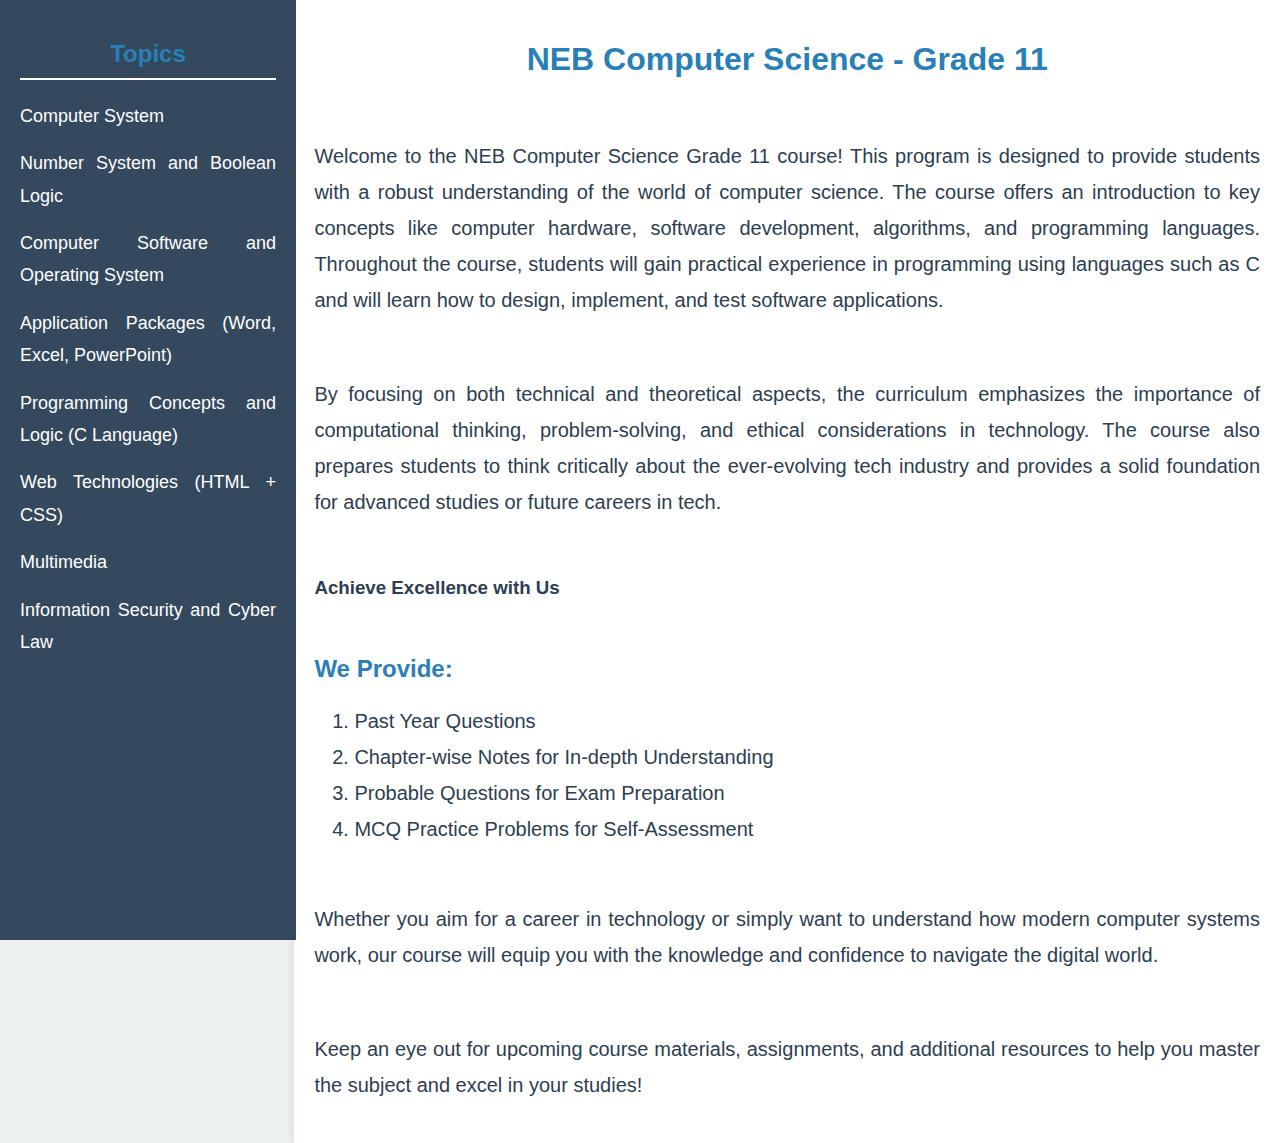
<file: index.html>
<html>
  <head>
    <title>NEB Computer Science - Grade 11</title>
    <link rel="stylesheet" href="index.css" />
  </head>
  <body>
    <div id="main">
      <div id="TOC">
        <h2>Topics</h2>
        <ul id="tocul">
          <a href="compsystem.html"><li>Computer System</li></a>
          <a href="BOOLEAN.html"><li>Number System and Boolean Logic</li></a>
          <a href="os.html"><li>Computer Software and Operating System</li></a>
          <li>Application Packages (Word, Excel, PowerPoint)</li>
          <li>Programming Concepts and Logic (C Language)</li>
          <li>Web Technologies (HTML + CSS)</li>
          <li>Multimedia</li>
          <li>Information Security and Cyber Law</li>
        </ul>
      </div>

      <div id="details">
        <h1 style="text-align: center">NEB Computer Science - Grade 11</h1>
        <br />
        <p style="text-align: justify; font-size: 20px">
          Welcome to the NEB Computer Science Grade 11 course! This program is
          designed to provide students with a robust understanding of the world
          of computer science. The course offers an introduction to key concepts
          like computer hardware, software development, algorithms, and
          programming languages. Throughout the course, students will gain
          practical experience in programming using languages such as C and will
          learn how to design, implement, and test software applications.
        </p>
        <br />
        <p style="text-align: justify; font-size: 20px">
          By focusing on both technical and theoretical aspects, the curriculum
          emphasizes the importance of computational thinking, problem-solving,
          and ethical considerations in technology. The course also prepares
          students to think critically about the ever-evolving tech industry and
          provides a solid foundation for advanced studies or future careers in
          tech.
        </p>
        <br />
        <h3>Achieve Excellence with Us</h3>
        <br />
        <h2>We Provide:</h2>
        <ol>
          <li style="text-align: justify; font-size: 20px">
            Past Year Questions
          </li>
          <li style="text-align: justify; font-size: 20px">
            Chapter-wise Notes for In-depth Understanding
          </li>
          <li style="text-align: justify; font-size: 20px">
            Probable Questions for Exam Preparation
          </li>
          <li style="text-align: justify; font-size: 20px">
            MCQ Practice Problems for Self-Assessment
          </li>
        </ol>
        <br />
        <p style="text-align: justify; font-size: 20px">
          Whether you aim for a career in technology or simply want to
          understand how modern computer systems work, our course will equip you
          with the knowledge and confidence to navigate the digital world.
        </p>
        <br />
        <p style="text-align: justify; font-size: 20px">
          Keep an eye out for upcoming course materials, assignments, and
          additional resources to help you master the subject and excel in your
          studies!
        </p>
      </div>
    </div>
  </body>
</html>
</file>
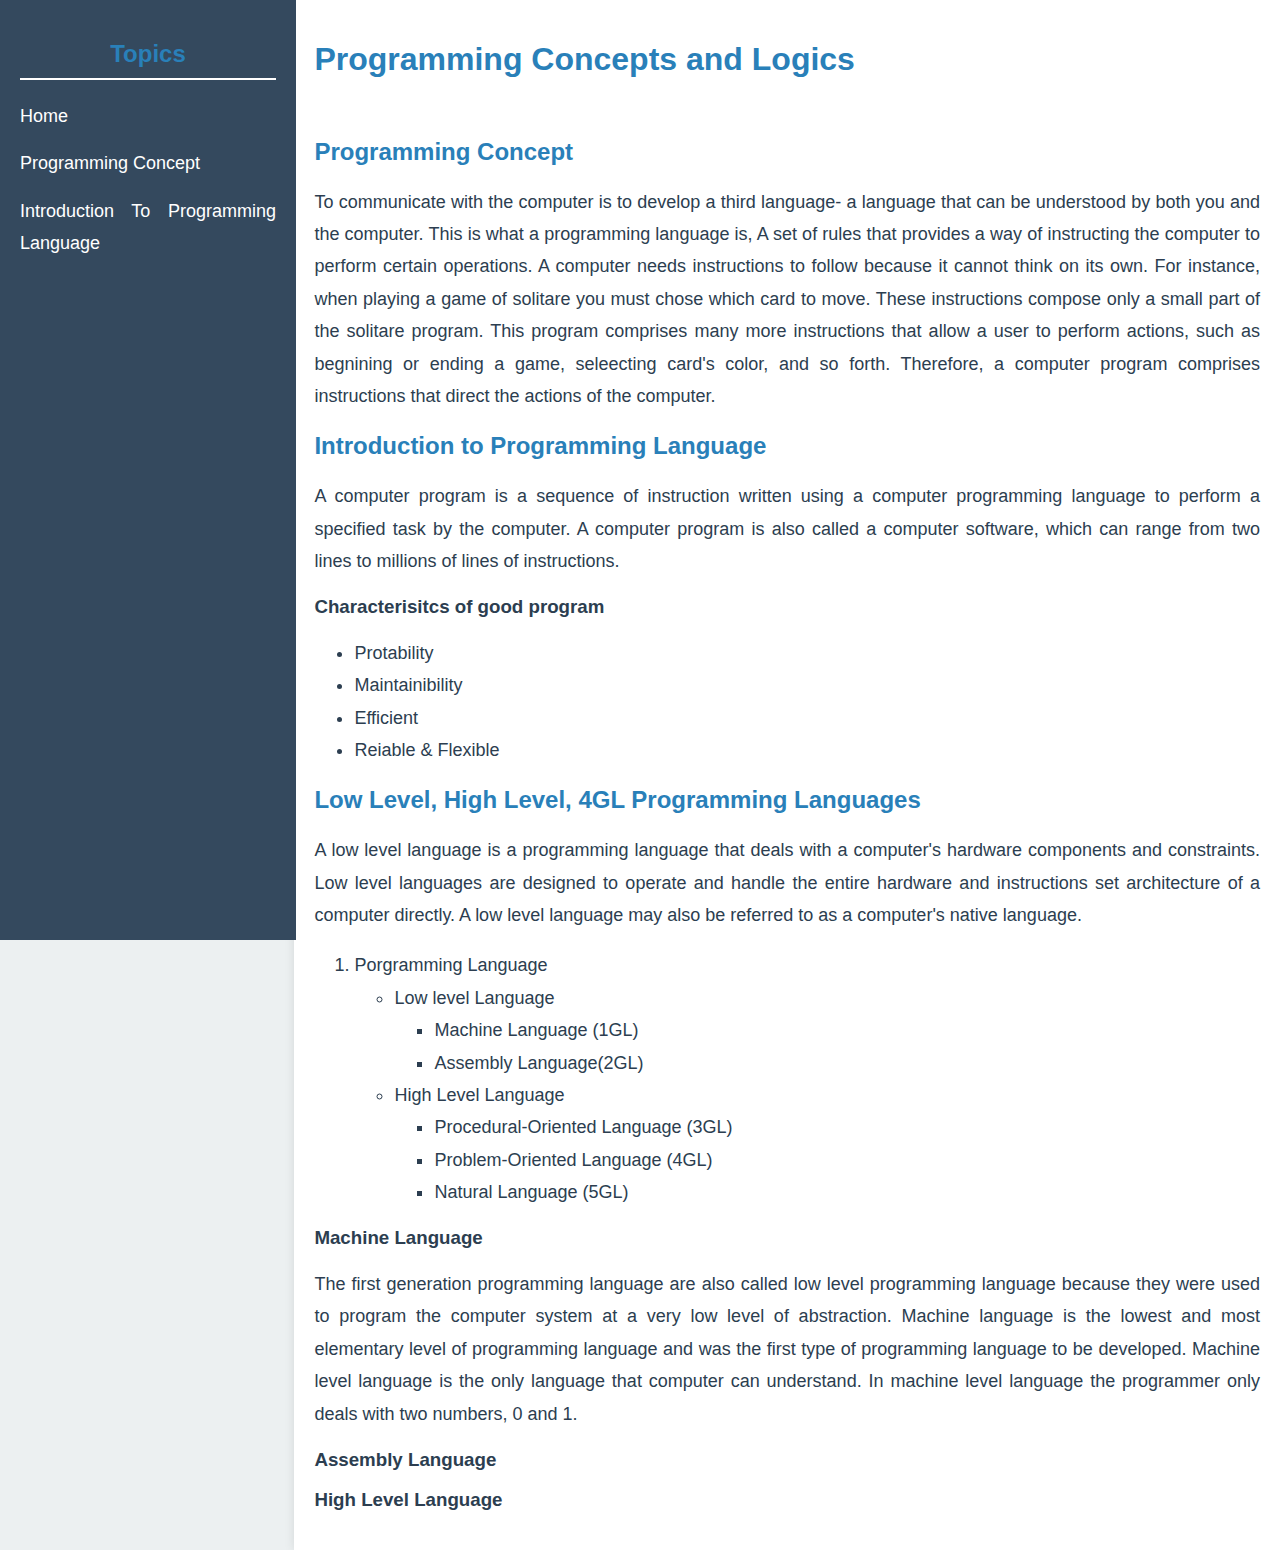
<file: c.html>
<html>
  <head>
    <title>Computer System</title>
    <link rel="stylesheet" href="index.css" />
  </head>
  <body>
    <div id="main">
      <div id="TOC">
        <h2>Topics</h2>
        <ul>
          <li><a href="index.html">Home</li></a>
          <li><a href="#concept">Programming Concept</li></a>
          <li><a href="#intro2pro">Introduction To Programming Language</li></a>
          
        </ul>
      </div>

      <div id="details">
        <h1>Programming Concepts and Logics</h1>
        <br />
        <h2 id="concept">Programming Concept</h2>
        <p>
          To communicate with the computer is to develop a third language- a
          language that can be understood by both you and the computer. This is
          what a programming language is, A set of rules that provides a way of
          instructing the computer to perform certain operations. A computer
          needs instructions to follow because it cannot think on its own. For
          instance, when playing a game of solitare you must chose which card to
          move. These instructions compose only a small part of the solitare
          program. This program comprises many more instructions that allow a
          user to perform actions, such as begnining or ending a game,
          seleecting card's color, and so forth. Therefore, a computer program
          comprises instructions that direct the actions of the computer.
        </p>
        <h2 id="intro2pro">Introduction to Programming Language</h2>
        <p>
          A computer program is a sequence of instruction written using a
          computer programming language to perform a specified task by the
          computer. A computer program is also called a computer software, which
          can range from two lines to millions of lines of instructions.
          <h3>Characterisitcs of good program</h3>
          <ul>
            <li>Protability</li>
            <li>Maintainibility</li>
            <li>Efficient</li>
            <li>Reiable & Flexible</li>
          </ul>
        </p>
        <h2 id="level">Low Level, High Level, 4GL Programming Languages</h2>
        <p>
            A low level language is a programming language that deals with a computer's hardware components and constraints. Low level languages are designed to operate and handle the entire hardware and instructions set architecture of a computer directly. A low level language may also be referred to as a computer's native language.
        </p>
        <ol>
            <li>Porgramming Language</li>
            <ul>
                <li>Low level Language</li>
                    <ul>
                        <li>Machine Language (1GL)</li>
                        <li>Assembly Language(2GL)</li>
                    </ul>
                <li>High Level Language</li>
                <UL>
                    <LI>Procedural-Oriented Language (3GL)</LI>
                    <LI>Problem-Oriented Language (4GL)</LI>
                    <LI>Natural Language (5GL)</LI>
                </UL>
            </ul>
        </ol>
        <h3>Machine Language</h3>
        <p>The first generation programming language are also called low level programming language because they were used to program the computer system at a very low level of abstraction. Machine language is the lowest and most elementary level of programming language and was the first type of programming language to be developed.
            Machine level language is the only language that computer can understand. In machine level language the programmer only deals with two numbers, 0 and 1.
        </p>
        <h3>Assembly Language</h3>
        <h3>High Level Language</h3>
      </div>
    </div>
  </body>
</html>
</file>
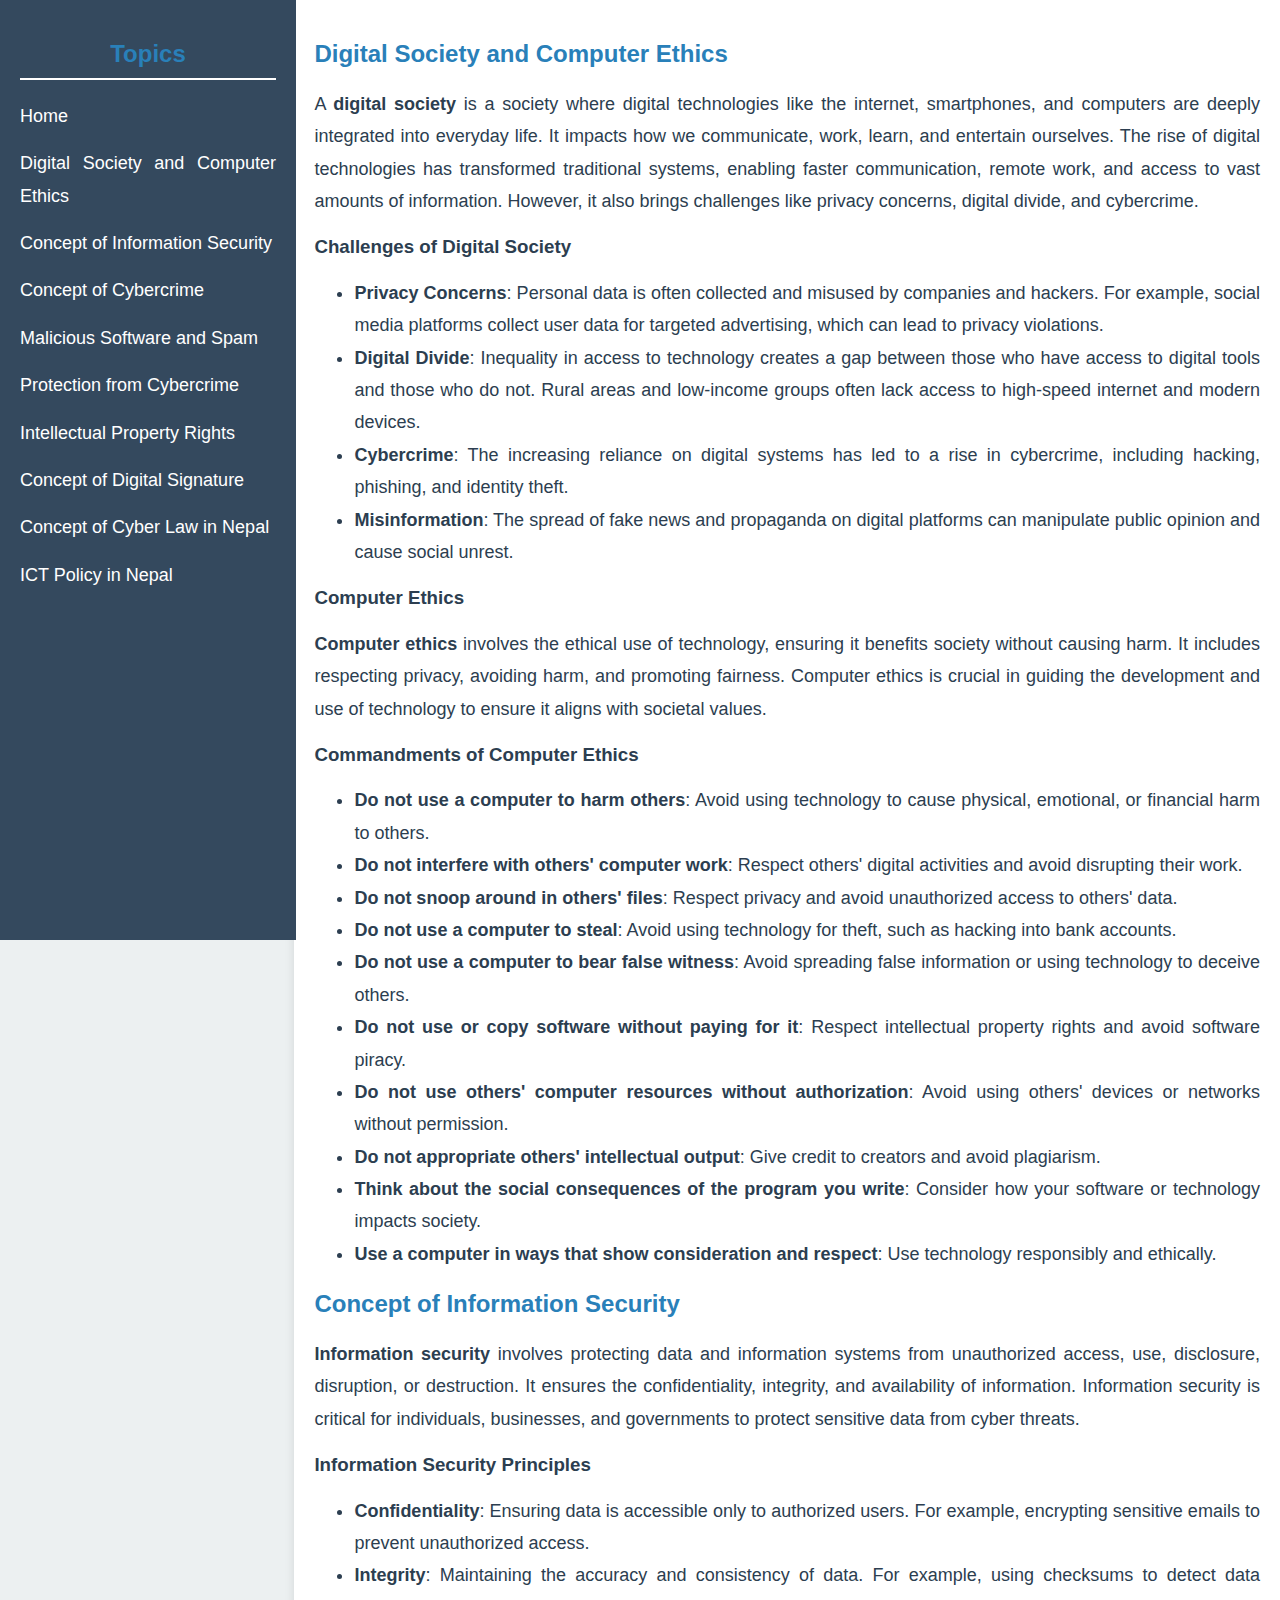
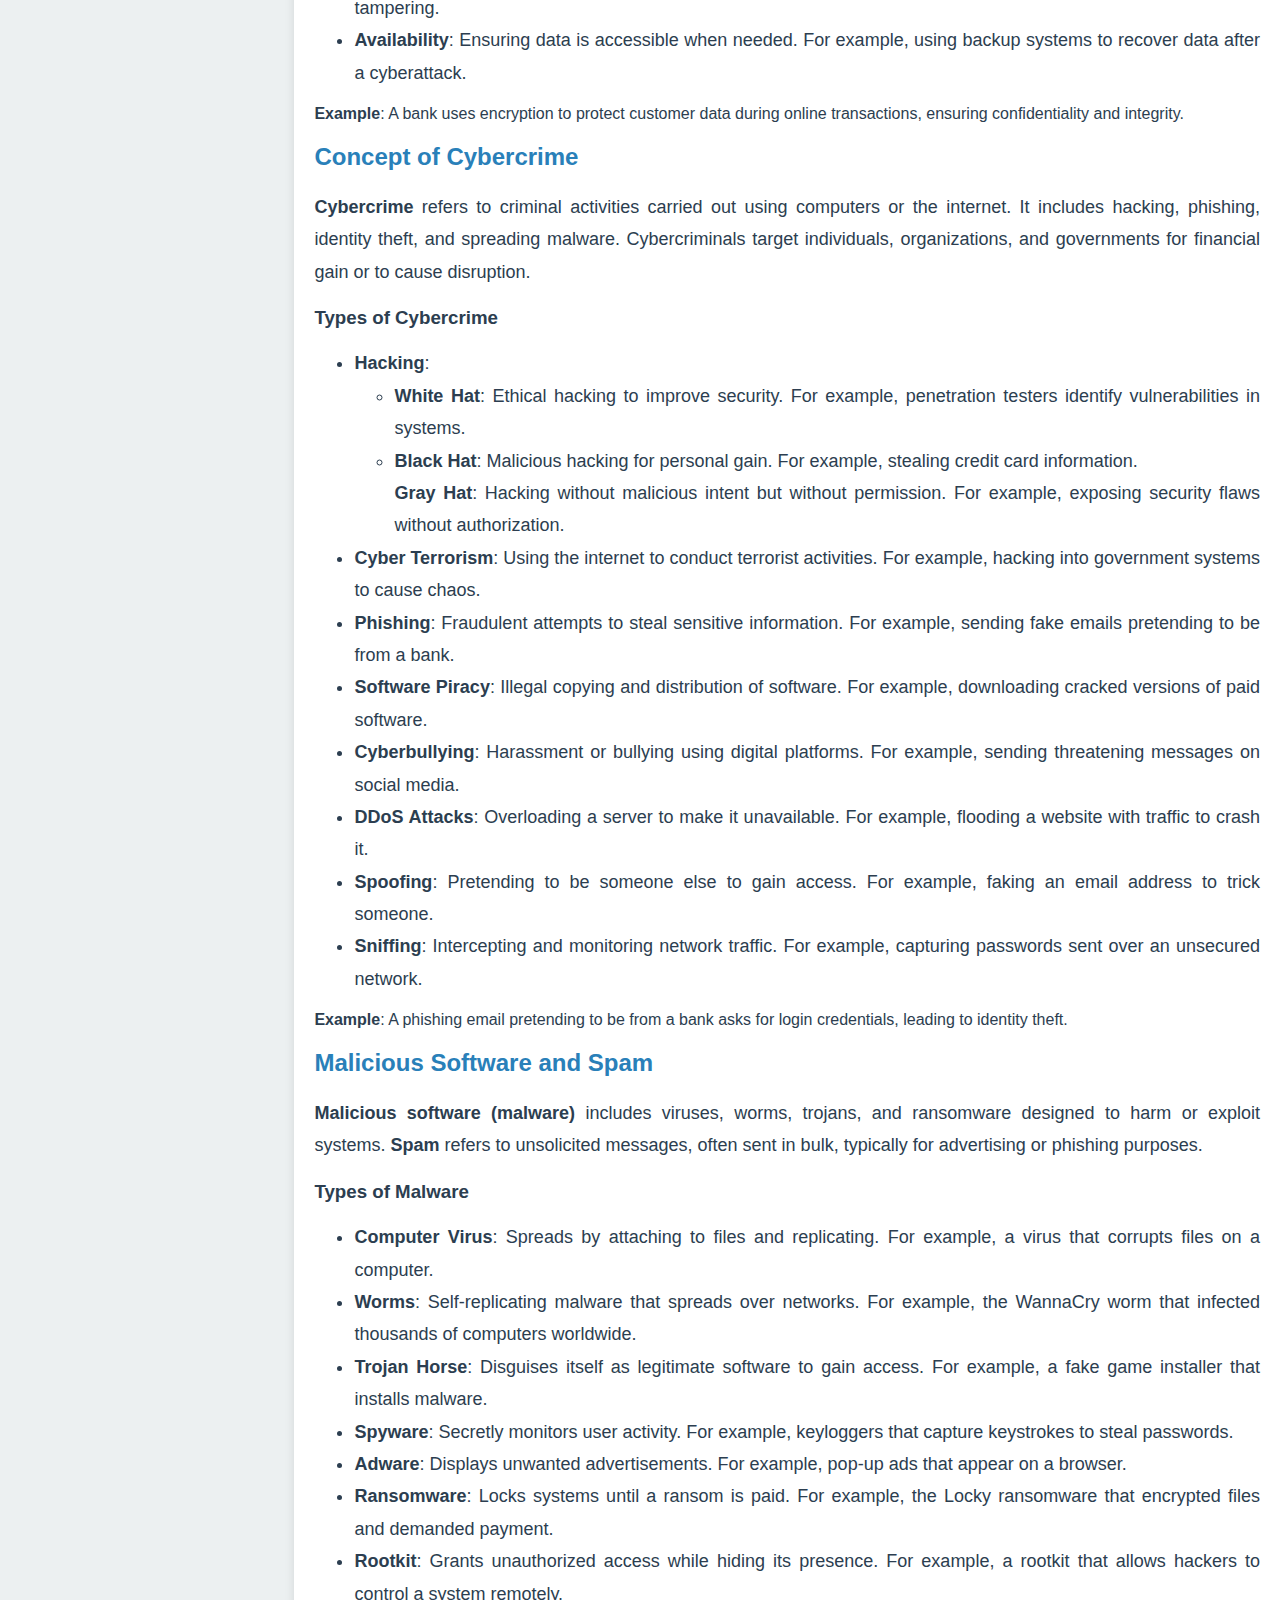
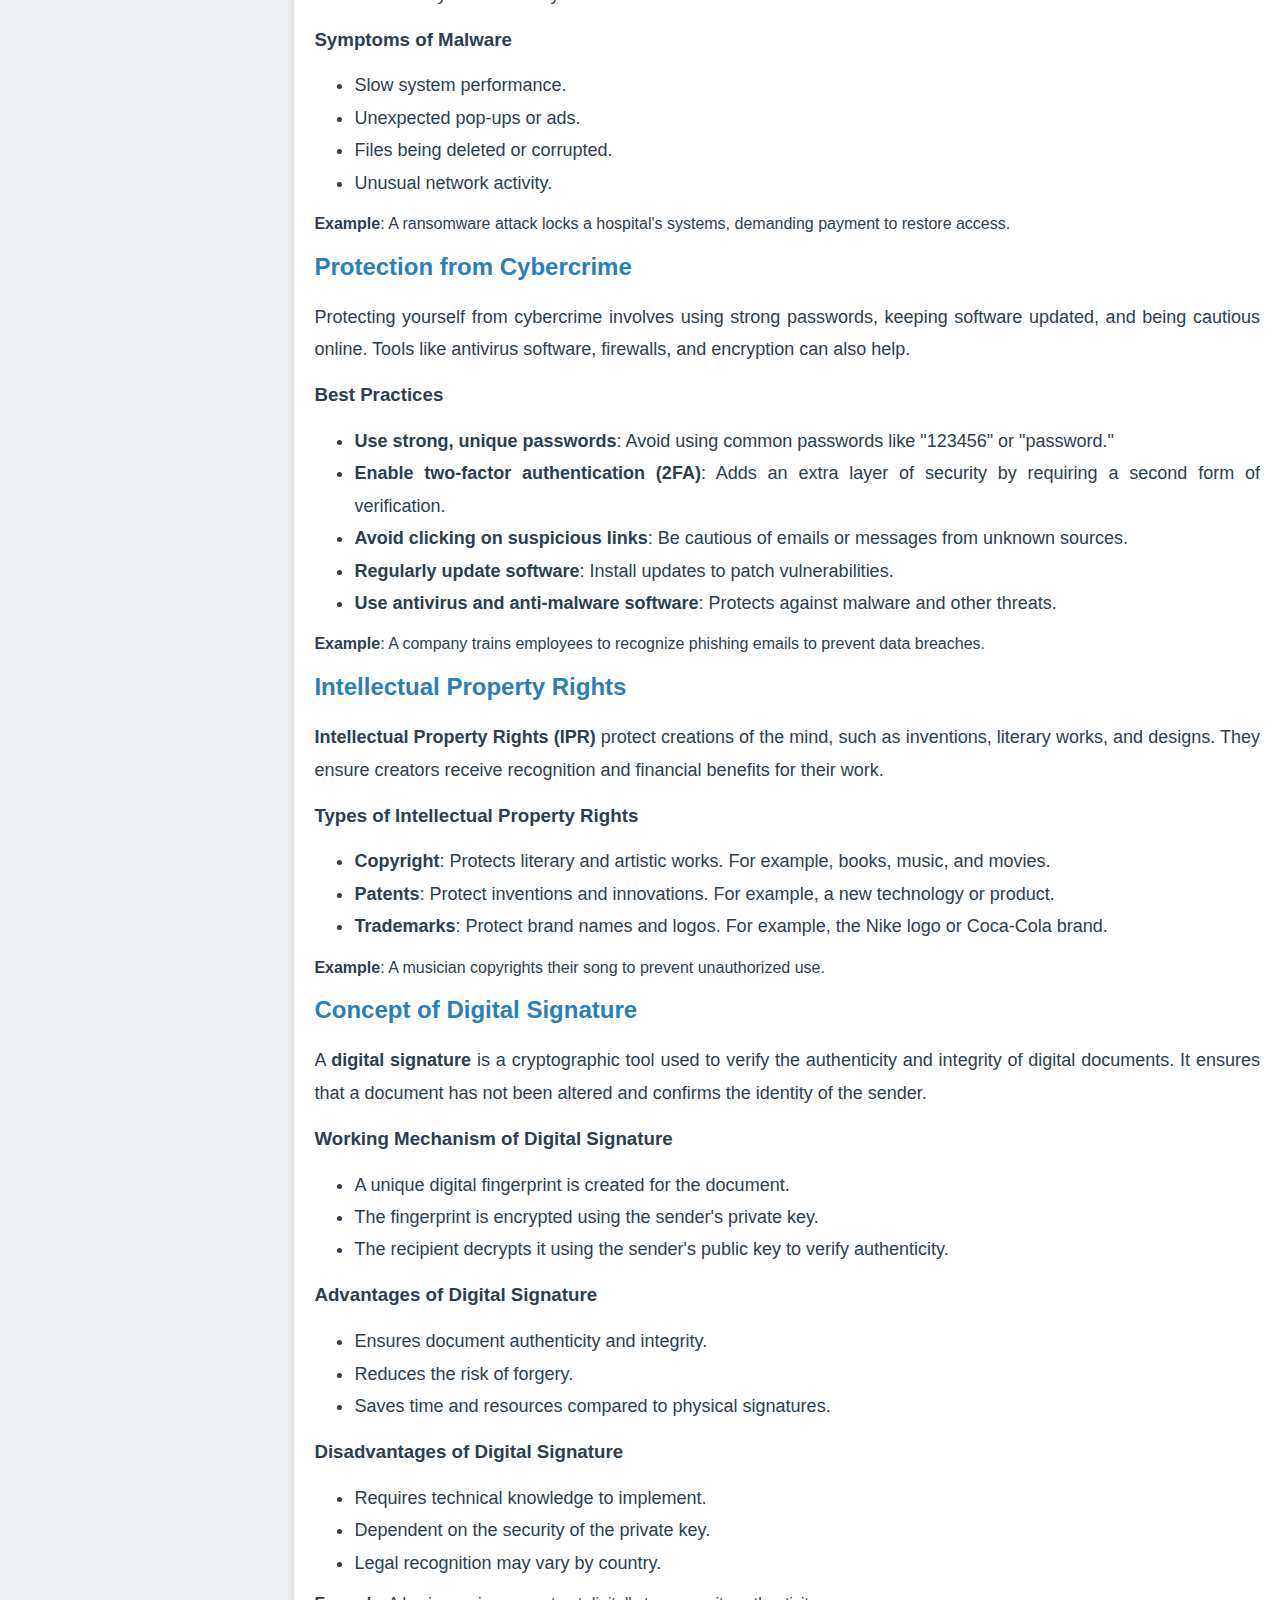
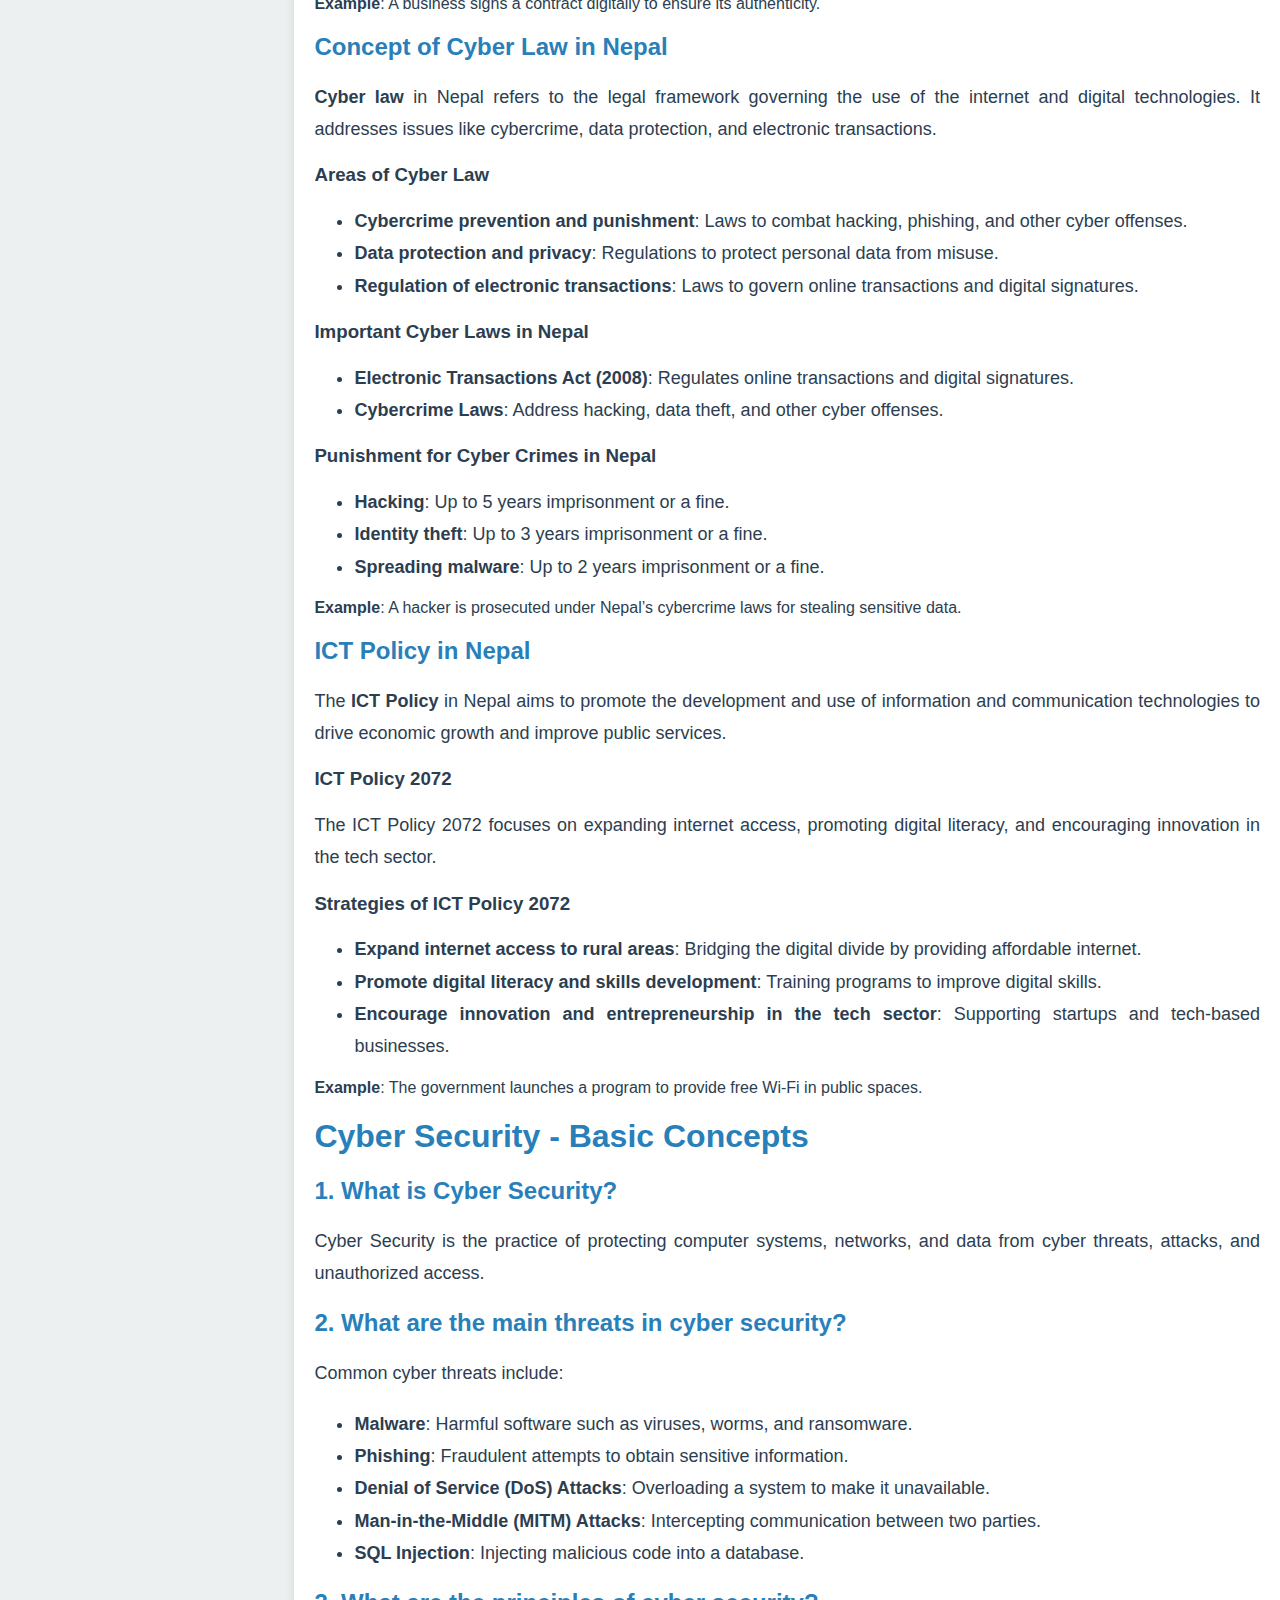
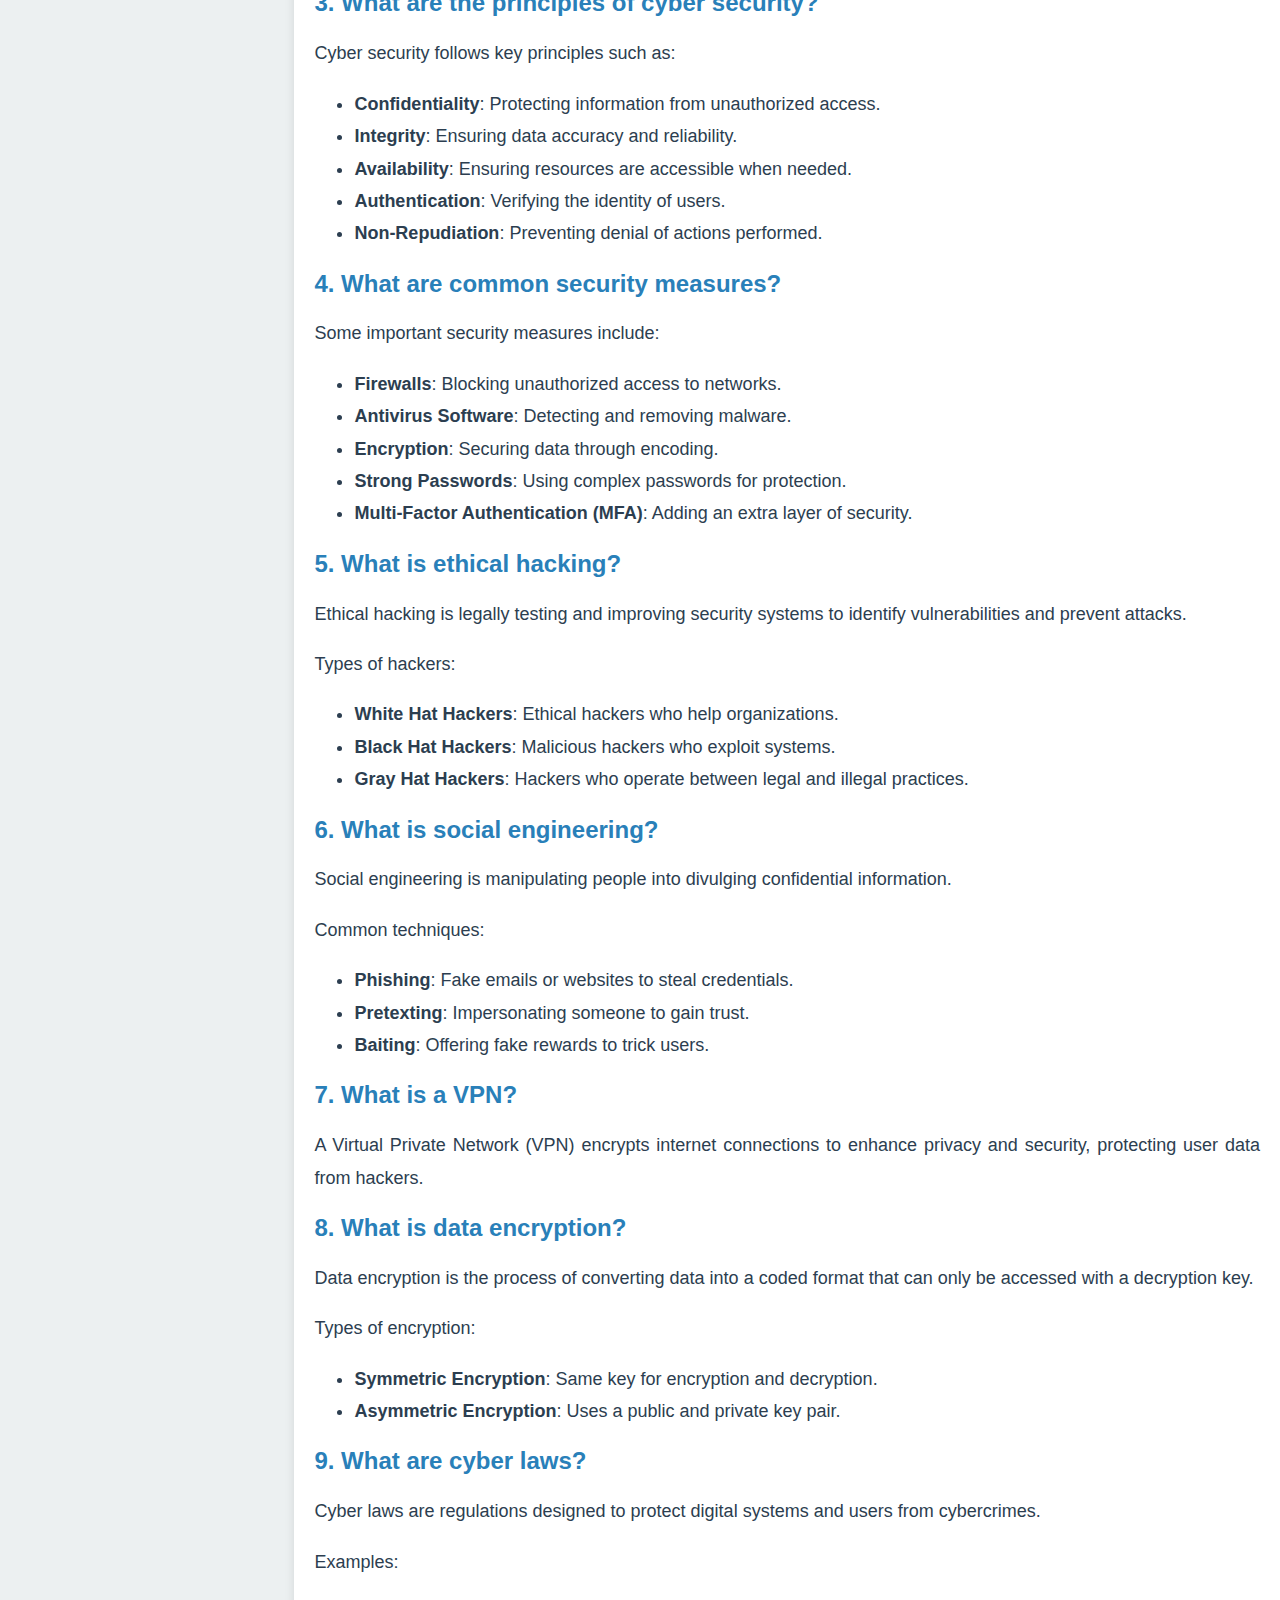
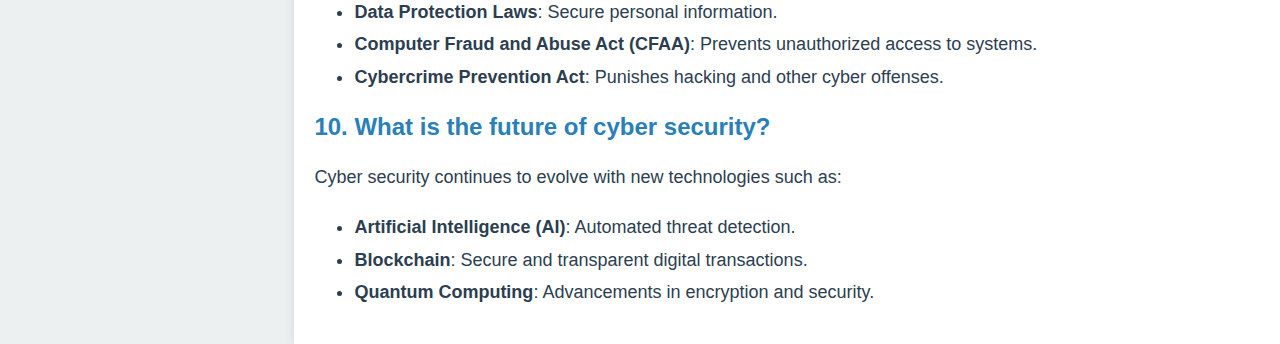
<file: cyber.html>
<!DOCTYPE html>
<html lang="en">
  <head>
    <meta charset="UTF-8" />
    <meta name="viewport" content="width=device-width, initial-scale=1.0" />
    <title>Digital Society and Cyber Ethics</title>
    <link rel="stylesheet" href="index.css" />
  </head>
  <body>
    <div id="main">
      <div id="TOC">
        <h2>Topics</h2>
        <ul>
          <li><a href="index.html">Home</a></li>
          <li>
            <a href="#digital-society">Digital Society and Computer Ethics</a>
          </li>
          <li>
            <a href="#information-security">Concept of Information Security</a>
          </li>
          <li><a href="#cybercrime">Concept of Cybercrime</a></li>
          <li><a href="#malware-spam">Malicious Software and Spam</a></li>
          <li><a href="#protection">Protection from Cybercrime</a></li>
          <li><a href="#ip-rights">Intellectual Property Rights</a></li>
          <li><a href="#digital-signature">Concept of Digital Signature</a></li>
          <li><a href="#cyber-law-nepal">Concept of Cyber Law in Nepal</a></li>
          <li><a href="#ict-policy">ICT Policy in Nepal</a></li>
        </ul>
      </div>

      <div id="details">
        <!-- Section 8.1 -->
        <section id="digital-society">
          <h2>Digital Society and Computer Ethics</h2>
          <p>
            A <strong>digital society</strong> is a society where digital technologies like the internet, smartphones, and computers are deeply integrated into everyday life. It impacts how we communicate, work, learn, and entertain ourselves. The rise of digital technologies has transformed traditional systems, enabling faster communication, remote work, and access to vast amounts of information. However, it also brings challenges like privacy concerns, digital divide, and cybercrime.
          </p>
    
          <h3>Challenges of Digital Society</h3>
          <ul>
            <li><strong>Privacy Concerns</strong>: Personal data is often collected and misused by companies and hackers. For example, social media platforms collect user data for targeted advertising, which can lead to privacy violations.</li>
            <li><strong>Digital Divide</strong>: Inequality in access to technology creates a gap between those who have access to digital tools and those who do not. Rural areas and low-income groups often lack access to high-speed internet and modern devices.</li>
            <li><strong>Cybercrime</strong>: The increasing reliance on digital systems has led to a rise in cybercrime, including hacking, phishing, and identity theft.</li>
            <li><strong>Misinformation</strong>: The spread of fake news and propaganda on digital platforms can manipulate public opinion and cause social unrest.</li>
          </ul>
    
          <h3>Computer Ethics</h3>
          <p>
            <strong>Computer ethics</strong> involves the ethical use of technology, ensuring it benefits society without causing harm. It includes respecting privacy, avoiding harm, and promoting fairness. Computer ethics is crucial in guiding the development and use of technology to ensure it aligns with societal values.
          </p>
    
          <h3>Commandments of Computer Ethics</h3>
          <ul>
            <li><strong>Do not use a computer to harm others</strong>: Avoid using technology to cause physical, emotional, or financial harm to others.</li>
            <li><strong>Do not interfere with others' computer work</strong>: Respect others' digital activities and avoid disrupting their work.</li>
            <li><strong>Do not snoop around in others' files</strong>: Respect privacy and avoid unauthorized access to others' data.</li>
            <li><strong>Do not use a computer to steal</strong>: Avoid using technology for theft, such as hacking into bank accounts.</li>
            <li><strong>Do not use a computer to bear false witness</strong>: Avoid spreading false information or using technology to deceive others.</li>
            <li><strong>Do not use or copy software without paying for it</strong>: Respect intellectual property rights and avoid software piracy.</li>
            <li><strong>Do not use others' computer resources without authorization</strong>: Avoid using others' devices or networks without permission.</li>
            <li><strong>Do not appropriate others' intellectual output</strong>: Give credit to creators and avoid plagiarism.</li>
            <li><strong>Think about the social consequences of the program you write</strong>: Consider how your software or technology impacts society.</li>
            <li><strong>Use a computer in ways that show consideration and respect</strong>: Use technology responsibly and ethically.</li>
          </ul>
        </section>
    
        <!-- Information Security -->
        <section id="information-security">
          <h2>Concept of Information Security</h2>
          <p>
            <strong>Information security</strong> involves protecting data and information systems from unauthorized access, use, disclosure, disruption, or destruction. It ensures the confidentiality, integrity, and availability of information. Information security is critical for individuals, businesses, and governments to protect sensitive data from cyber threats.
          </p>
    
          <h3>Information Security Principles</h3>
          <ul>
            <li><strong>Confidentiality</strong>: Ensuring data is accessible only to authorized users. For example, encrypting sensitive emails to prevent unauthorized access.</li>
            <li><strong>Integrity</strong>: Maintaining the accuracy and consistency of data. For example, using checksums to detect data tampering.</li>
            <li><strong>Availability</strong>: Ensuring data is accessible when needed. For example, using backup systems to recover data after a cyberattack.</li>
          </ul>
    
          <div class="example">
            <strong>Example</strong>: A bank uses encryption to protect customer data during online transactions, ensuring confidentiality and integrity.
          </div>
        </section>
    
        <!-- Cybercrime -->
        <section id="cybercrime">
          <h2>Concept of Cybercrime</h2>
          <p>
            <strong>Cybercrime</strong> refers to criminal activities carried out using computers or the internet. It includes hacking, phishing, identity theft, and spreading malware. Cybercriminals target individuals, organizations, and governments for financial gain or to cause disruption.
          </p>
    
          <h3>Types of Cybercrime</h3>
          <ul>
            <li><strong>Hacking</strong>:
              <ul>
                <li><strong>White Hat</strong>: Ethical hacking to improve security. For example, penetration testers identify vulnerabilities in systems.</li>
                <li><strong>Black Hat</strong>: Malicious hacking for personal gain. For example, stealing credit card information.</li>
                <strong>Gray Hat</strong>: Hacking without malicious intent but without permission. For example, exposing security flaws without authorization.</li>
              </ul>
            </li>
            <li><strong>Cyber Terrorism</strong>: Using the internet to conduct terrorist activities. For example, hacking into government systems to cause chaos.</li>
            <li><strong>Phishing</strong>: Fraudulent attempts to steal sensitive information. For example, sending fake emails pretending to be from a bank.</li>
            <li><strong>Software Piracy</strong>: Illegal copying and distribution of software. For example, downloading cracked versions of paid software.</li>
            <li><strong>Cyberbullying</strong>: Harassment or bullying using digital platforms. For example, sending threatening messages on social media.</li>
            <li><strong>DDoS Attacks</strong>: Overloading a server to make it unavailable. For example, flooding a website with traffic to crash it.</li>
            <li><strong>Spoofing</strong>: Pretending to be someone else to gain access. For example, faking an email address to trick someone.</li>
            <li><strong>Sniffing</strong>: Intercepting and monitoring network traffic. For example, capturing passwords sent over an unsecured network.</li>
          </ul>
    
          <div class="example">
            <strong>Example</strong>: A phishing email pretending to be from a bank asks for login credentials, leading to identity theft.
          </div>
        </section>
    
        <!-- Malicious Software and Spam -->
        <section id="malware-spam">
          <h2>Malicious Software and Spam</h2>
          <p>
            <strong>Malicious software (malware)</strong> includes viruses, worms, trojans, and ransomware designed to harm or exploit systems. <strong>Spam</strong> refers to unsolicited messages, often sent in bulk, typically for advertising or phishing purposes.
          </p>
    
          <h3>Types of Malware</h3>
          <ul>
            <li><strong>Computer Virus</strong>: Spreads by attaching to files and replicating. For example, a virus that corrupts files on a computer.</li>
            <li><strong>Worms</strong>: Self-replicating malware that spreads over networks. For example, the WannaCry worm that infected thousands of computers worldwide.</li>
            <li><strong>Trojan Horse</strong>: Disguises itself as legitimate software to gain access. For example, a fake game installer that installs malware.</li>
            <li><strong>Spyware</strong>: Secretly monitors user activity. For example, keyloggers that capture keystrokes to steal passwords.</li>
            <li><strong>Adware</strong>: Displays unwanted advertisements. For example, pop-up ads that appear on a browser.</li>
            <li><strong>Ransomware</strong>: Locks systems until a ransom is paid. For example, the Locky ransomware that encrypted files and demanded payment.</li>
            <li><strong>Rootkit</strong>: Grants unauthorized access while hiding its presence. For example, a rootkit that allows hackers to control a system remotely.</li>
          </ul>
    
          <h3>Symptoms of Malware</h3>
          <ul>
            <li>Slow system performance.</li>
            <li>Unexpected pop-ups or ads.</li>
            <li>Files being deleted or corrupted.</li>
            <li>Unusual network activity.</li>
          </ul>
    
          <div class="example">
            <strong>Example</strong>: A ransomware attack locks a hospital's systems, demanding payment to restore access.
          </div>
        </section>
    
        <!-- Protection from Cybercrime -->
        <section id="protection">
          <h2>Protection from Cybercrime</h2>
          <p>
            Protecting yourself from cybercrime involves using strong passwords, keeping software updated, and being cautious online. Tools like antivirus software, firewalls, and encryption can also help.
          </p>
    
          <h3>Best Practices</h3>
          <ul>
            <li><strong>Use strong, unique passwords</strong>: Avoid using common passwords like "123456" or "password."</li>
            <li><strong>Enable two-factor authentication (2FA)</strong>: Adds an extra layer of security by requiring a second form of verification.</li>
            <li><strong>Avoid clicking on suspicious links</strong>: Be cautious of emails or messages from unknown sources.</li>
            <li><strong>Regularly update software</strong>: Install updates to patch vulnerabilities.</li>
            <li><strong>Use antivirus and anti-malware software</strong>: Protects against malware and other threats.</li>
          </ul>
    
          <div class="example">
            <strong>Example</strong>: A company trains employees to recognize phishing emails to prevent data breaches.
          </div>
        </section>
    
        <!-- Intellectual Property Rights -->
        <section id="ip-rights">
          <h2>Intellectual Property Rights</h2>
          <p>
            <strong>Intellectual Property Rights (IPR)</strong> protect creations of the mind, such as inventions, literary works, and designs. They ensure creators receive recognition and financial benefits for their work.
          </p>
    
          <h3>Types of Intellectual Property Rights</h3>
          <ul>
            <li><strong>Copyright</strong>: Protects literary and artistic works. For example, books, music, and movies.</li>
            <li><strong>Patents</strong>: Protect inventions and innovations. For example, a new technology or product.</li>
            <li><strong>Trademarks</strong>: Protect brand names and logos. For example, the Nike logo or Coca-Cola brand.</li>
          </ul>
    
          <div class="example">
            <strong>Example</strong>: A musician copyrights their song to prevent unauthorized use.
          </div>
        </section>
    
        <!-- Digital Signature -->
        <section id="digital-signature">
          <h2>Concept of Digital Signature</h2>
          <p>
            A <strong>digital signature</strong> is a cryptographic tool used to verify the authenticity and integrity of digital documents. It ensures that a document has not been altered and confirms the identity of the sender.
          </p>
    
          <h3>Working Mechanism of Digital Signature</h3>
          <ul>
            <li>A unique digital fingerprint is created for the document.</li>
            <li>The fingerprint is encrypted using the sender's private key.</li>
            <li>The recipient decrypts it using the sender's public key to verify authenticity.</li>
          </ul>
    
          <h3>Advantages of Digital Signature</h3>
          <ul>
            <li>Ensures document authenticity and integrity.</li>
            <li>Reduces the risk of forgery.</li>
            <li>Saves time and resources compared to physical signatures.</li>
          </ul>
    
          <h3>Disadvantages of Digital Signature</h3>
          <ul>
            <li>Requires technical knowledge to implement.</li>
            <li>Dependent on the security of the private key.</li>
            <li>Legal recognition may vary by country.</li>
          </ul>
    
          <div class="example">
            <strong>Example</strong>: A business signs a contract digitally to ensure its authenticity.
          </div>
        </section>
    
        <!-- Cyber Law in Nepal -->
        <section id="cyber-law-nepal">
          <h2>Concept of Cyber Law in Nepal</h2>
          <p>
            <strong>Cyber law</strong> in Nepal refers to the legal framework governing the use of the internet and digital technologies. It addresses issues like cybercrime, data protection, and electronic transactions.
          </p>
    
          <h3>Areas of Cyber Law</h3>
          <ul>
            <li><strong>Cybercrime prevention and punishment</strong>: Laws to combat hacking, phishing, and other cyber offenses.</li>
            <li><strong>Data protection and privacy</strong>: Regulations to protect personal data from misuse.</li>
            <li><strong>Regulation of electronic transactions</strong>: Laws to govern online transactions and digital signatures.</li>
          </ul>
    
          <h3>Important Cyber Laws in Nepal</h3>
          <ul>
            <li><strong>Electronic Transactions Act (2008)</strong>: Regulates online transactions and digital signatures.</li>
            <li><strong>Cybercrime Laws</strong>: Address hacking, data theft, and other cyber offenses.</li>
          </ul>
    
          <h3>Punishment for Cyber Crimes in Nepal</h3>
          <ul>
            <li><strong>Hacking</strong>: Up to 5 years imprisonment or a fine.</li>
            <li><strong>Identity theft</strong>: Up to 3 years imprisonment or a fine.</li>
            <li><strong>Spreading malware</strong>: Up to 2 years imprisonment or a fine.</li>
          </ul>
    
          <div class="example">
            <strong>Example</strong>: A hacker is prosecuted under Nepal’s cybercrime laws for stealing sensitive data.
          </div>
        </section>
    
        <!-- ICT Policy in Nepal -->
        <section id="ict-policy">
          <h2>ICT Policy in Nepal</h2>
          <p>
            The <strong>ICT Policy</strong> in Nepal aims to promote the development and use of information and communication technologies to drive economic growth and improve public services.
          </p>
    
          <h3>ICT Policy 2072</h3>
          <p>
            The ICT Policy 2072 focuses on expanding internet access, promoting digital literacy, and encouraging innovation in the tech sector.
          </p>
    
          <h3>Strategies of ICT Policy 2072</h3>
          <ul>
            <li><strong>Expand internet access to rural areas</strong>: Bridging the digital divide by providing affordable internet.</li>
            <li><strong>Promote digital literacy and skills development</strong>: Training programs to improve digital skills.</li>
            <li><strong>Encourage innovation and entrepreneurship in the tech sector</strong>: Supporting startups and tech-based businesses.</li>
          </ul>
    
          <div class="example">
            <strong>Example</strong>: The government launches a program to provide free Wi-Fi in public spaces.
          </div>
        </section>
        <h1>Cyber Security - Basic Concepts</h1>

<div class="question">
    <h2>1. What is Cyber Security?</h2>
    <div class="answer">
        <p>Cyber Security is the practice of protecting computer systems, networks, and data from cyber threats, attacks, and unauthorized access.</p>
    </div>
</div>

<div class="question">
    <h2>2. What are the main threats in cyber security?</h2>
    <div class="answer">
        <p>Common cyber threats include:</p>
        <ul>
            <li><b>Malware</b>: Harmful software such as viruses, worms, and ransomware.</li>
            <li><b>Phishing</b>: Fraudulent attempts to obtain sensitive information.</li>
            <li><b>Denial of Service (DoS) Attacks</b>: Overloading a system to make it unavailable.</li>
            <li><b>Man-in-the-Middle (MITM) Attacks</b>: Intercepting communication between two parties.</li>
            <li><b>SQL Injection</b>: Injecting malicious code into a database.</li>
        </ul>
    </div>
</div>

<div class="question">
    <h2>3. What are the principles of cyber security?</h2>
    <div class="answer">
        <p>Cyber security follows key principles such as:</p>
        <ul>
            <li><b>Confidentiality</b>: Protecting information from unauthorized access.</li>
            <li><b>Integrity</b>: Ensuring data accuracy and reliability.</li>
            <li><b>Availability</b>: Ensuring resources are accessible when needed.</li>
            <li><b>Authentication</b>: Verifying the identity of users.</li>
            <li><b>Non-Repudiation</b>: Preventing denial of actions performed.</li>
        </ul>
    </div>
</div>

<div class="question">
    <h2>4. What are common security measures?</h2>
    <div class="answer">
        <p>Some important security measures include:</p>
        <ul>
            <li><b>Firewalls</b>: Blocking unauthorized access to networks.</li>
            <li><b>Antivirus Software</b>: Detecting and removing malware.</li>
            <li><b>Encryption</b>: Securing data through encoding.</li>
            <li><b>Strong Passwords</b>: Using complex passwords for protection.</li>
            <li><b>Multi-Factor Authentication (MFA)</b>: Adding an extra layer of security.</li>
        </ul>
    </div>
</div>

<div class="question">
    <h2>5. What is ethical hacking?</h2>
    <div class="answer">
        <p>Ethical hacking is legally testing and improving security systems to identify vulnerabilities and prevent attacks.</p>
        <p>Types of hackers:</p>
        <ul>
            <li><b>White Hat Hackers</b>: Ethical hackers who help organizations.</li>
            <li><b>Black Hat Hackers</b>: Malicious hackers who exploit systems.</li>
            <li><b>Gray Hat Hackers</b>: Hackers who operate between legal and illegal practices.</li>
        </ul>
    </div>
</div>

<div class="question">
    <h2>6. What is social engineering?</h2>
    <div class="answer">
        <p>Social engineering is manipulating people into divulging confidential information.</p>
        <p>Common techniques:</p>
        <ul>
            <li><b>Phishing</b>: Fake emails or websites to steal credentials.</li>
            <li><b>Pretexting</b>: Impersonating someone to gain trust.</li>
            <li><b>Baiting</b>: Offering fake rewards to trick users.</li>
        </ul>
    </div>
</div>

<div class="question">
    <h2>7. What is a VPN?</h2>
    <div class="answer">
        <p>A Virtual Private Network (VPN) encrypts internet connections to enhance privacy and security, protecting user data from hackers.</p>
    </div>
</div>

<div class="question">
    <h2>8. What is data encryption?</h2>
    <div class="answer">
        <p>Data encryption is the process of converting data into a coded format that can only be accessed with a decryption key.</p>
        <p>Types of encryption:</p>
        <ul>
            <li><b>Symmetric Encryption</b>: Same key for encryption and decryption.</li>
            <li><b>Asymmetric Encryption</b>: Uses a public and private key pair.</li>
        </ul>
    </div>
</div>

<div class="question">
    <h2>9. What are cyber laws?</h2>
    <div class="answer">
        <p>Cyber laws are regulations designed to protect digital systems and users from cybercrimes.</p>
        <p>Examples:</p>
        <ul>
            <li><b>Data Protection Laws</b>: Secure personal information.</li>
            <li><b>Computer Fraud and Abuse Act (CFAA)</b>: Prevents unauthorized access to systems.</li>
            <li><b>Cybercrime Prevention Act</b>: Punishes hacking and other cyber offenses.</li>
        </ul>
    </div>
</div>

<div class="question">
    <h2>10. What is the future of cyber security?</h2>
    <div class="answer">
        <p>Cyber security continues to evolve with new technologies such as:</p>
        <ul>
            <li><b>Artificial Intelligence (AI)</b>: Automated threat detection.</li>
            <li><b>Blockchain</b>: Secure and transparent digital transactions.</li>
            <li><b>Quantum Computing</b>: Advancements in encryption and security.</li>
        </ul>
    </div>
</div>


      </div>
    </div>
  </body>
</html>
</file>
<file: index.css>
body {
  font-family: Arial, sans-serif;
  margin: 0;
  padding: 0;
  background-color: #ecf0f1;
  color: #2c3e50;
}
#main {
  display: flex;
}
#TOC {
  width: 20%;
  background: #34495e;
  color: white;
  padding: 20px;
  height: 100%;
  position: fixed;
  overflow-y: auto;
}
#TOC h2 {
  text-align: center;
  border-bottom: 2px solid white;
  padding-bottom: 10px;
}
#TOC ul {
  list-style: none;
  padding: 0;
}
#TOC ul li {
  margin: 15px 0;
}
#TOC ul li a {
  color: white;
  text-decoration: none;
  font-size: 18px;
}
#details {
  width: 80%;
  margin-left: 23%;
  padding: 20px;
  background: white;
  box-shadow: 0px 0px 10px rgba(0, 0, 0, 0.1);
}
h1,
h2 {
  color: #2980b9;
}
p,
ul li,
ol li {
  font-size: 18px;
  line-height: 1.8;
  text-align: justify;
}
img {
  width: 100%;
  max-width: 600px;
  height: auto;
  display: block;
  margin: 20px auto;
  border-radius: 8px;
  box-shadow: 0px 0px 10px rgba(0, 0, 0, 0.2);
}
a {
  text-decoration: none;
  color: white;
}
#TOC ul li:hover {
  border-left: 6px solid white;
}
</file>
